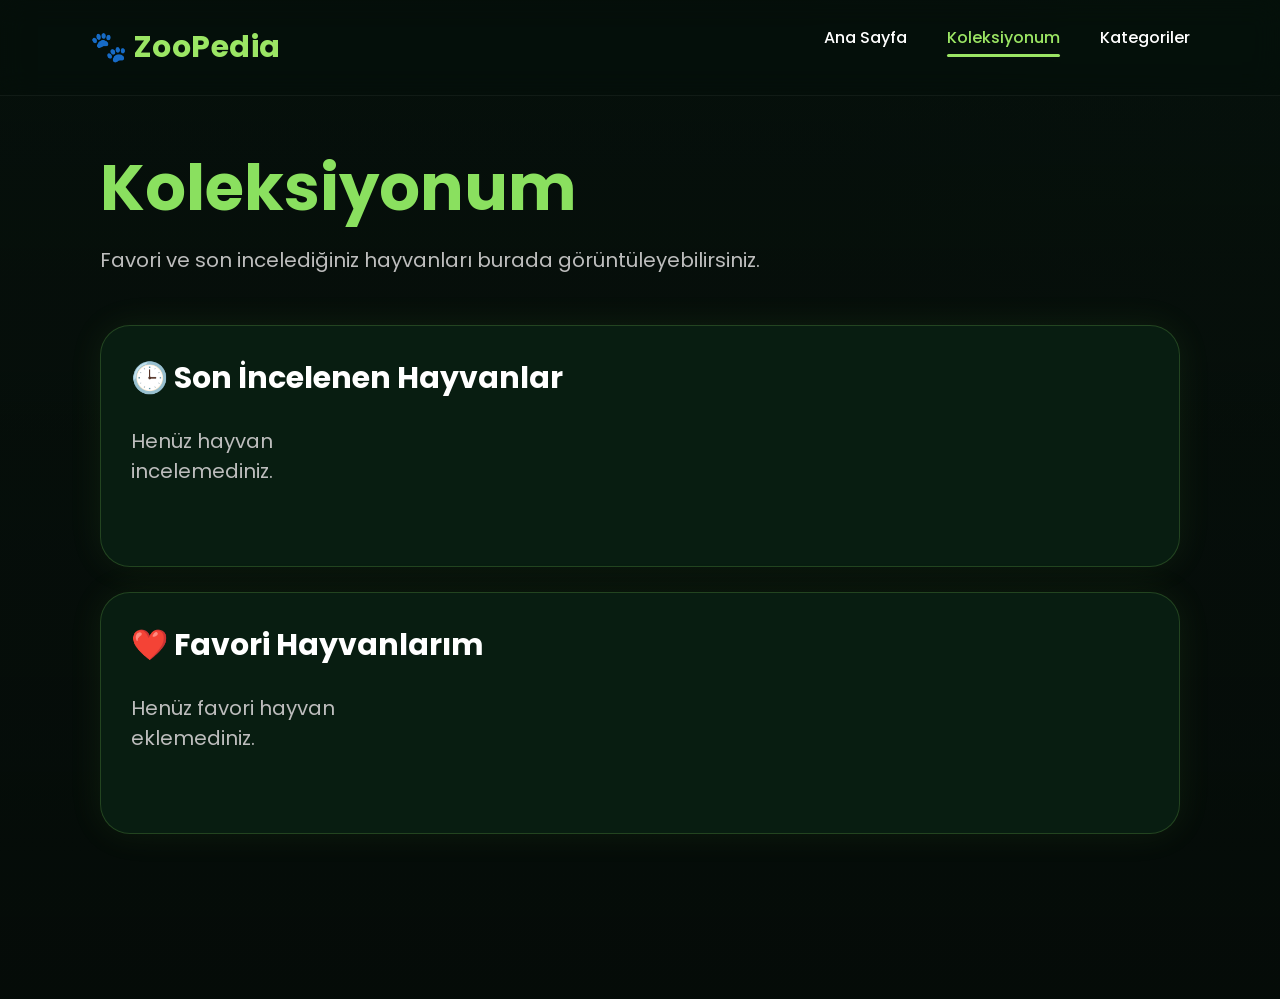
<file: pages/collection.html>
<!DOCTYPE html>
<html lang="tr">
<head>
<meta charset="UTF-8">
<meta name="viewport" content="width=device-width, initial-scale=1.0">

<title>Koleksiyonum - ZooPedia</title>

<link rel="stylesheet" href="../style.css">
<link rel="stylesheet" href="collection.css">

<link rel="preconnect" href="https://fonts.googleapis.com">
<link rel="preconnect" href="https://fonts.gstatic.com" crossorigin>

<link href="https://fonts.googleapis.com/css2?family=Poppins:wght@300;400;500;600;700;800&display=swap" rel="stylesheet">
</head>

<body>

<header class="navbar">

<div class="logo">
🐾 ZooPedia
</div>

<nav>
<ul class="nav-links">

<li><a href="../index.html">Ana Sayfa</a></li>
<li><a class="active" href="#">Koleksiyonum</a></li>

<li class="dropdown">

<a href="#">
Kategoriler
</a>

<ul class="dropdown-menu">

<li><a href="mammals.html">Memeliler</a></li>
<li><a href="birds.html">Kuşlar</a></li>
<li><a href="reptiles.html">Sürüngenler</a></li>
<li><a href="fish.html">Balıklar</a></li>
<li><a href="amphibians.html">Amfibiler</a></li>
<li><a href="insects.html">Böcekler</a></li>

</ul>

</li>

</ul>
</nav>

</header>

<section class="collection-page">

<h1>Koleksiyonum</h1>

<p>
Favori ve son incelediğiniz hayvanları burada görüntüleyebilirsiniz.
</p>

<div class="collection-box">

<h2>🕒 Son İncelenen Hayvanlar</h2>

<div
id="recentAnimals"
class="animal-cards">
</div>

</div>

<div class="collection-box">

<h2>❤️ Favori Hayvanlarım</h2>

<div
id="favoriteAnimals"
class="animal-cards">
</div>

</div>

</section>


<script src="../js/animals-data.js"></script>
<script src="../js/favorites.js"></script>
<script src="../js/collection.js"></script>

</body>
</html>
</file>
<file: style.css>
*{
  margin:0;
  padding:0;
  box-sizing:border-box;
}

body{
font-family:'Poppins',sans-serif;

background:
linear-gradient(
to bottom,
rgba(5,15,10,.88),
rgba(8,20,14,.92)
),
radial-gradient(
circle at top right,
rgba(72,255,140,.08),
transparent 30%
),
#183326;

color:white;
overflow-x:hidden;
min-height:100vh;
}


.navbar{
   width:100%;
  padding:25px 7%;
  display:flex;
  justify-content:space-between;
  align-items:center;

  position:fixed;
  top:0;
  left:0;
  z-index:1000;

  backdrop-filter:blur(14px);
  background:rgba(5, 15, 9, 0.35);

  border-bottom:1px solid rgba(255,255,255,.05);
}

.logo{
    font-size:30px;
  font-weight:700;
  color:#9BE564;

  display:flex;
  align-items:center;
  gap:10px;

  letter-spacing:.5px;
}

.nav-links{
  display:flex;
  gap:40px;
  list-style:none;
}

.nav-links a{
  text-decoration:none;
  color:white;
  font-weight:500;
  transition:.3s;
}

.nav-links a:hover{
  color:#9BE564;
}

.search-box{
  width:48px;
  height:48px;
  border-radius:50%;

  background:rgba(255,255,255,.06);

  display:flex;
  align-items:center;
  justify-content:center;

  cursor:pointer;

  border:1px solid rgba(255,255,255,.08);

  transition:.3s;
}
.search-box:hover{
  background:#9BE564;
  color:black;
  transform:scale(1.08);
}

.hero{
  width:100%;
  min-height:470px;
 
  display:flex;
  align-items:center;
 padding:90px 70px 50px;
  position:relative;
  overflow:hidden;

  background:
  linear-gradient(
    to right,
    rgba(2,10,6,.96) 0%,
    rgba(2,10,6,.82) 35%,
    rgba(2,10,6,.35) 60%,
    rgba(2,10,6,.10) 100%
  ),

  url("images/hero-bg.jpg");

background-size:cover;
background-position:center;
background-repeat:no-repeat;
}

.hero-text h1 span{

color:#8CFF9D;
}

.hero::before{
  content:'';
  position:absolute;
  width:700px;
  height:700px;
  background:#3dff7e;
  filter:blur(220px);
  opacity:.12;
  right:-200px;
  top:-150px;
  z-index:0;
}


.hero-left{
  width:42%;
}

.small-title{
  color:#9BE564;
  font-size:14px;
  letter-spacing:2px;
}

.hero-left h1{
  font-size:42px;
line-height:46px;
  margin:20px 0;
  font-weight:800;
}

.hero-left p{
  color:#d4d4d4;
  font-size:18px;
  line-height:32px;
  width:80%;
}


.search-bar{
  width:460px;
  height:62px;
  background:#102117;
  margin-top:40px;
  border-radius:18px;
  display:flex;
  overflow:hidden;
  border:1px solid rgba(255,255,255,.1);
}

.search-bar input{
  flex:1;
  background:none;
  border:none;
  outline:none;
  color:white;
  padding:0 25px;
  font-size:16px;
}

.search-bar button{
  width:90px;
  border:none;
  background:#7ED957;
  color:black;
  font-size:22px;
  cursor:pointer;
}


.stats{

display:flex;
gap:18px;

flex-wrap:nowrap;

margin-top:25px;
}

.stat-card{
  width:160px;
  padding:22px;
  border-radius:20px;
  background:rgba(255,255,255,.05);
  backdrop-filter:blur(10px);
  border:1px solid rgba(255,255,255,.08);
  flex:1;

min-width:0;
}

.stat-card h2{
  color:#9BE564;
  margin-bottom:10px;
  font-size:32px;
}



.featured{
  padding:50px 7% 20px;
  position:relative;
z-index:5;
}

.section-title{
  display:flex;
  justify-content:space-between;
  align-items:center;
  margin-bottom:40px;
}

.section-title h2{
  font-size:36px;
}

.section-title a{
  color:#9BE564;
  text-decoration:none;
}

.animal-cards{
  display:grid;
  grid-template-columns:repeat(4,1fr);
  gap:25px;
}

.animal-card{
  background:rgba(255,255,255,.04);

  border-radius:28px;

  overflow:hidden;

  height:280px;

  box-shadow:
0 10px 30px rgba(0,0,0,.35);

  transition:.45s;

  position:relative;

  border:1px solid rgba(255,255,255,.06);

  backdrop-filter:blur(10px);

  cursor:pointer;
}

.animal-card:hover{
  transform:translateY(-12px) scale(1.02);

  box-shadow:
  0 0 30px rgba(122,255,95,.15);

  border:1px solid rgba(122,255,95,.25);
}

.animal-card img{
  width:100%;
  height:280px;

  object-fit:cover;

  transition:.6s;
}
.animal-card:hover img{
  transform:scale(1.08);
}
.animal-card::before{
  content:'';

  position:absolute;

  left:0;
  bottom:0;

  width:100%;
  height:60%;

  background:linear-gradient(
    to top,
    rgba(0,0,0,.9),
    transparent
  );

  z-index:1;
}

.animal-info{
  position:absolute;

  left:0;
  bottom:-10px;

  width:100%;

  padding:24px;

  z-index:2;

  transition:.4s;
}

.animal-info h3{
  margin-bottom:8px;

  font-size:28px;

  color:white;

  font-weight:700;
}

.animal-info p{
  color:#d6d6d6;

  font-size:14px;

  letter-spacing:.5px;
}

.categories{
  padding:0 7% 100px;
}

.categories h2{
  font-size:36px;
  margin-bottom:40px;
}

.category-grid{
  display:grid;
  grid-template-columns:repeat(3,1fr);
  gap:25px;
}

.category-card{

  background:
  rgba(255,255,255,.03);

  border:
  1px solid rgba(255,255,255,.06);

  border-radius:26px;

  padding:38px 20px;

    background-size:100%;

  text-align:center;

  transition:.5s;

  cursor:pointer;

  backdrop-filter:blur(10px);

  position:relative;

  overflow:hidden;

  height:170px;

display:flex;
align-items:center;
justify-content:center;
text-decoration:none;

  color:white;
}

.category-card:hover{

  transform:
  translateY(-10px);

  border:
  1px solid rgba(122,255,95,.3);

  box-shadow:
  0 0 30px rgba(122,255,95,.12);
  background-size:110%;
}

.category-card:hover span{

  transform:
  scale(1.15)
  rotate(6deg);
}

.category-card h3{
  font-size:32px;

  font-weight:700;

  color:white;

  text-shadow:
  0 4px 15px rgba(0,0,0,.6);
}

.category-card::before{

  content:'';

  position:absolute;

  width:120px;
  height:120px;

  background:#7aff5f;

  filter:blur(90px);

  opacity:.08;

  top:-40px;
  right:-40px;

  transition:.4s;
}

.category-card:hover::before{
  opacity:.16;
}
.nav-links a.active{
  color:#9BE564;
  position:relative;
}

.nav-links a.active::after{
  content:'';
  position:absolute;
  left:0;
  bottom:-8px;
  width:100%;
  height:3px;
  background:#9BE564;
  border-radius:20px;
}

.animal-tag{
  display:inline-flex;

  align-items:center;

  width:max-content;

  padding:8px 16px;

  border-radius:30px;

  background:rgba(122,255,95,.12);

  color:#9BE564;

  font-size:13px;

  margin-bottom:14px;

  border:1px solid rgba(122,255,95,.18);

  backdrop-filter:blur(10px);

  margin-bottom:22px;

  transform:translateY(12px);
}


.animal-overlay{
  position:absolute;

  inset:0;

  background:
  linear-gradient(
    to top,
    rgba(0,0,0,.95),
    rgba(0,0,0,.1)
  );

  z-index:1;
}


.animal-info{
  position:absolute;

  left:0;
  bottom:0;

  width:100%;

  padding:34px 24px 26px;

  z-index:2;
}

.animal-info p{
  color:#d7d7d7;

  font-size:14px;

  line-height:24px;

  margin-top:12px;

  opacity:0;

  max-height:0;

  overflow:hidden;

  transition:.35s;
}


.animal-info a{
  color:#9BE564;

  text-decoration:none;

  font-weight:600;

  opacity:0;

  display:inline-block;

  margin-top:14px;

  transition:.35s;
}


.animal-card:hover .animal-info{
  transform:translateY(0);
}

.animal-card:hover .animal-info p,
.animal-card:hover .animal-info a{

  opacity:1;

  max-height:120px;
}

/* IMAGE ZOOM */

.animal-card img{
  transition:.7s;
}

.animal-card:hover img{
  transform:scale(1.08);
}

.animal-card h3{
  font-size:22px;

  line-height:30px;

  margin-top:18px;

  margin-bottom:6px;

  text-shadow:
  0 3px 14px rgba(0,0,0,.75);
}


.mammals{
  background-image:
linear-gradient(rgba(0,0,0,.45), rgba(0,0,0,.45)),
  url("images/mammals/mammals.jpg");

  background-size:cover;
  background-position:center;
}

.birds{
  background-image:
linear-gradient(rgba(0,0,0,.45), rgba(0,0,0,.45)),
url("images/birds/birds.jpg");

  background-size:cover;
  background-position:center;
}

.reptiles{
  background-image:
linear-gradient(rgba(0,0,0,.45), rgba(0,0,0,.45)),
url("images/reptiles/reptiles.jpg");

  background-size:cover;
  background-position:center;
}

.fish{
background-image:
linear-gradient(rgba(0,0,0,.45), rgba(0,0,0,.45)),
url("images/fishes/sea.jpg");

  background-size:cover;
  background-position:center;
}

.amphibians{
  background-image:
linear-gradient(rgba(0,0,0,.45), rgba(0,0,0,.45)),
url("images/amphibians/amphibians.jpg");

  background-size:cover;
  background-position:center;
}

.insects{
 background-image:
linear-gradient(rgba(0,0,0,.45), rgba(0,0,0,.45)),
url("images/insects/insects.jpg");

background-size:cover;
  background-position:center;
}


.dropdown{
position:relative;
padding-bottom:20px;
}

.dropdown-menu{

position:absolute;

top:65px;
left:0;

min-width:190px;

padding:14px;

list-style:none;

border-radius:22px;

background:
rgba(4,12,8,.96);

backdrop-filter:blur(16px);

border:
1px solid rgba(124,255,161,.08);

box-shadow:
0 15px 40px rgba(0,0,0,.32);

display:flex;
flex-direction:column;

gap:4px;

opacity:0;
visibility:hidden;

transform:
translateY(12px);

transition:.35s;

z-index:999;
}

.dropdown:hover .dropdown-menu{

opacity:1;

visibility:visible;

transform:translateY(0);
}

.dropdown-menu a{

display:block;

padding:13px 16px;

border-radius:14px;

font-size:16px;

font-weight:600;

color:white;

text-decoration:none;

transition:.25s;
}

.dropdown-menu a:hover{

background:
rgba(124,255,161,.10);

color:#9dffb8;

padding-left:22px;
}
.favorites-section{
padding:20px 80px 60px;
}

.favorites-section h2{
font-size:42px;
margin-bottom:40px;
color:white;
}

.no-favorites{
font-size:22px;
color:#9effa8;
}
</file>
<file: pages/collection.css>
.collection-page p{
font-size:20px;
color:#bdbdbd;
margin-bottom:50px;
}

.collection-box{
background:
rgba(10,35,20,0.75);

border:1px solid rgba(138,224,95,.2);

box-shadow:
0 0 35px rgba(138,224,95,.08);

border-radius:30px;

padding:30px;

margin-bottom:25px;
}

.collection-box h2{
margin-bottom:25px;
font-size:30px;
}

.no-favorites{
font-size:20px;
color:#a3ffa3;
}
.collection-page{
padding:140px 100px;
background:
linear-gradient(
180deg,
rgba(0,0,0,0.2),
rgba(0,0,0,0.5)
);
}

.collection-page h1{
color:#8AE05F;
font-size:64px;
margin-bottom:10px;
}
</file>
